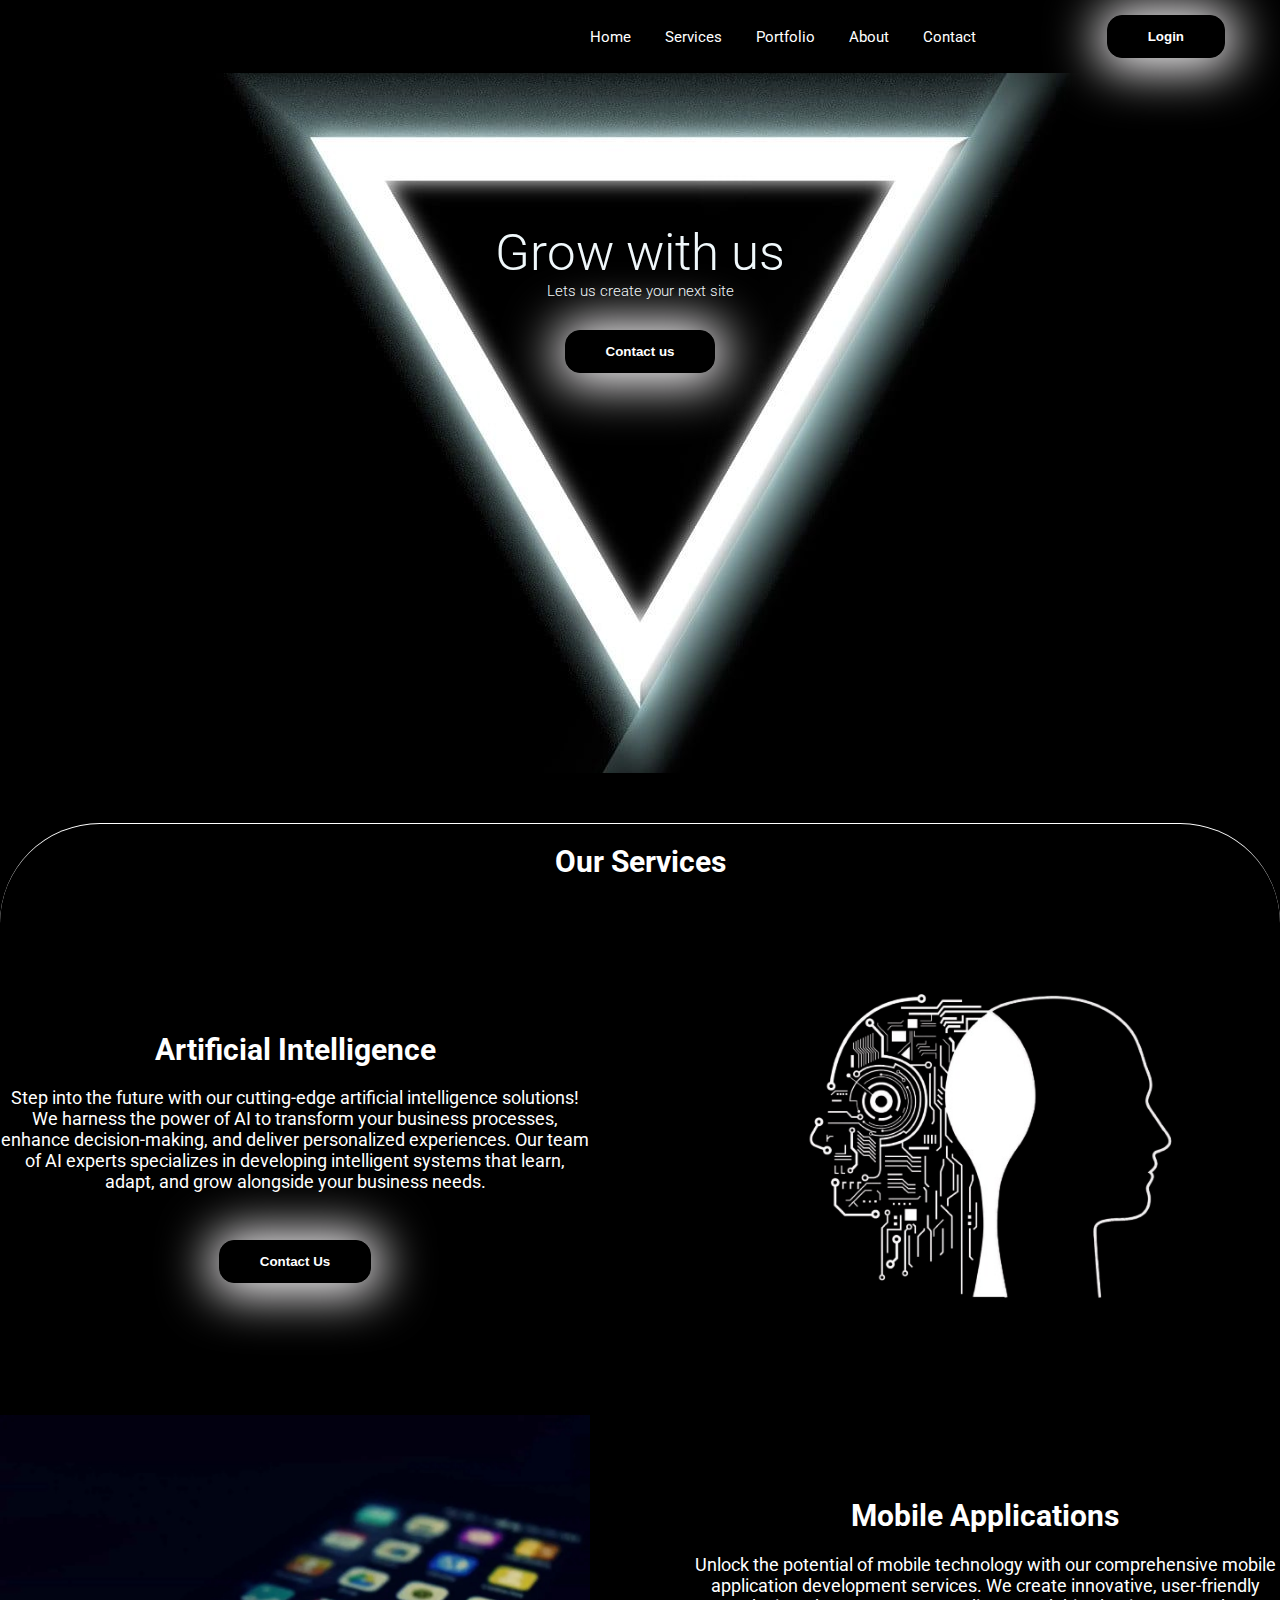
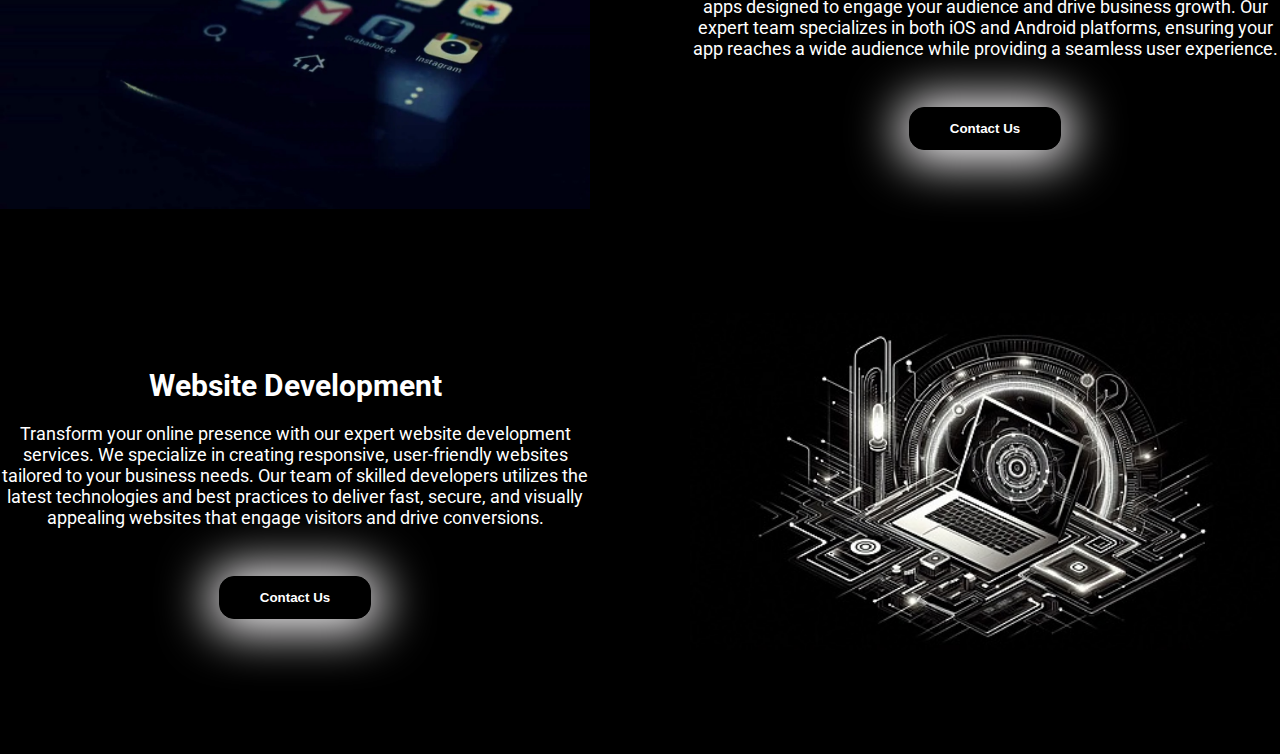
<file: index.html>
<!DOCTYPE html>
<html lang="en">
<head>
    <meta charset="UTF-8">
    <meta name="viewport" content="width=device-width, initial-scale=1.0">
    <title>My Site</title>
    <link href="https://fonts.googleapis.com/css2?family=Roboto:wght@100;300&display=swap" rel="stylesheet">
    <link href="https://fonts.googleapis.com/css2?family=Roboto:wght@100;400&display=swap" rel="stylesheet">
    <link rel="stylesheet" href="style.css">
</head>
<body>
    <header class="header-section">
        <div class="container">
            <nav>
                <ul class="menu">
                    <li class="menu-item"><a href="index.html">Home</a></li>
                    <li class="menu-item"><a href="services.html">Services</a></li>
                    <li class="menu-item"><a href="#">Portfolio</a></li>
                    <li class="menu-item"><a href="about.html">About</a></li>
                    <li class="menu-item"><a href="contacts.html">Contact</a></li>
                </ul>

                <span class="search-icon"
                        onclick="document.querySelector('.menu').classList.toggle('active')" 
                 ></span>

                <button id="b_login" class="button">Login</button>
                
            </nav>
        </div>
    </header>


    <main>
        <div id="banner-section">
            <div id="banner-text">
                <h1>Grow with us</h1>
                <h3>Lets us create your next site</h3>
                <button class="button">Contact us</button>
            </div>
        </div>
 
    </main>

    <div class="section1">
        <h1 id="tx-t"> Our Services</h1>
        <div id="service-3" class="service">
            <div class="service-text">
                <h1>Artificial Intelligence</h1>
                <p>
                    Step into the future with our cutting-edge artificial intelligence solutions! 
                    We harness the power of AI to transform your business processes, enhance decision-making, and deliver personalized experiences. 
                    Our team of AI experts specializes in developing intelligent systems that learn, adapt, and grow alongside your business needs.
                </p>
                <button style="margin-top: 30px;" class="button">Contact Us</button>
            </div>
            <div class="service-image"><img src="/pictures/ai_image-removebg-preview.png"></div>
        </div>

        <div id="service-2" class="service">
            <div id="service-2" class="service-image"><img src="pictures/mobile.jpg"></div>
            <div class="service-text">
                <h1>Mobile Applications</h1>
                <p>
                    Unlock the potential of mobile technology with our comprehensive mobile application development services. 
                    We create innovative, user-friendly apps designed to engage your audience and drive business growth. 
                    Our expert team specializes in both iOS and Android platforms, ensuring your app reaches a wide audience while providing a seamless user experience.
                </p>
                <button style="margin-top: 30px;" class="button">Contact Us</button>
            </div>
        </div>

        <div id="service-1" class="service">
            <div class="service-text">
                <h1>Website Development</h1>
                <p>
                Transform your online presence with our expert website development services. 
                We specialize in creating responsive, user-friendly websites tailored to your business needs. 
                Our team of skilled developers   utilizes the latest technologies and best practices to deliver fast, secure, and visually appealing websites that engage visitors and drive conversions.
                </p>
                <button class="button" style="margin-top: 30px;">Contact Us</button>
            </div>
            <div id="service-image-1"class="service-image"><img src="pictures/website.jpg" style="border-bottom-right-radius: 100px;"></div>
        </div>
        
    </div>



</body>
</html>
</file>
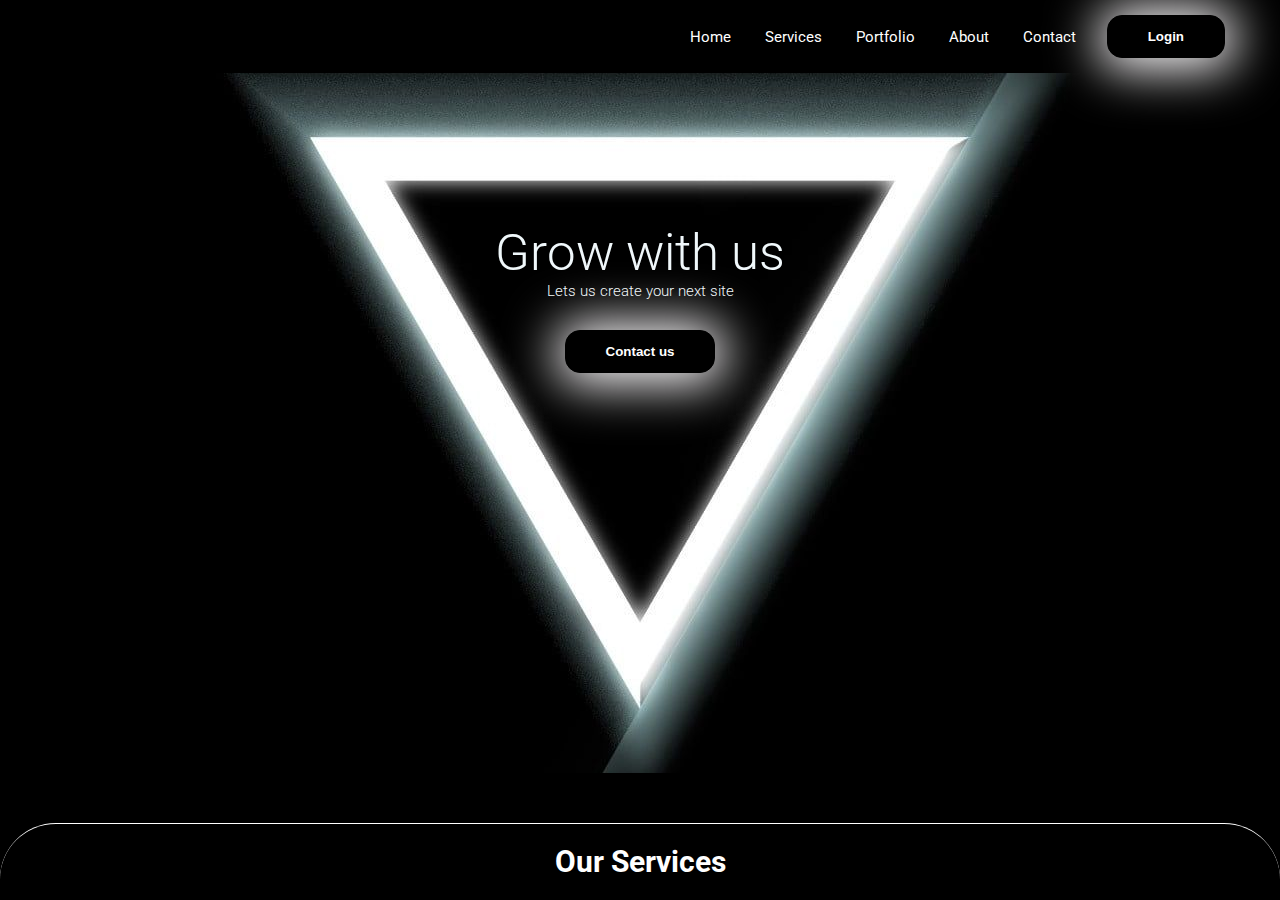
<file: about.html>
<!DOCTYPE html>
<html lang="en">
<head>
    <meta charset="UTF-8">
    <meta name="viewport" content="width=device-width, initial-scale=1.0">
    <title>My Site</title>
    <link href="https://fonts.googleapis.com/css2?family=Roboto:wght@100;300&display=swap" rel="stylesheet">
    <link href="https://fonts.googleapis.com/css2?family=Roboto:wght@100;400&display=swap" rel="stylesheet">
    <link rel="stylesheet" href="style.css">
</head>
<body>
    <header class="header-section">
        <div class="container">
            <nav>
                <ul class="menu">
                    <li class="menu-item"><a href="index.html">Home</a></li>
                    <li class="menu-item"><a href="services.html">Services</a></li>
                    <li class="menu-item"><a href="#">Portfolio</a></li>
                    <li class="menu-item"><a href="about.html">About</a></li>
                    <li class="menu-item"><a href="contacts.html">Contact</a></li>
                </ul>

                <span class="search-icon"
                        onclick="document.querySelector('.menu').classList.toggle('active')" 
                 ></span>

                <button class="button">Login</button>
                
            </nav>
        </div>
    </header>


    <main>
        <div id="banner-section">
            <div id="banner-text">
                <h1>Grow with us</h1>
                <h3>Lets us create your next site</h3>
                <button class="button">Contact us</button>
            </div>
        </div>
 
    </main>

    <div class="section1">
        <h1 id="tx-t"> Our Services</h1>
    </div>



</body>
</html>
</file>
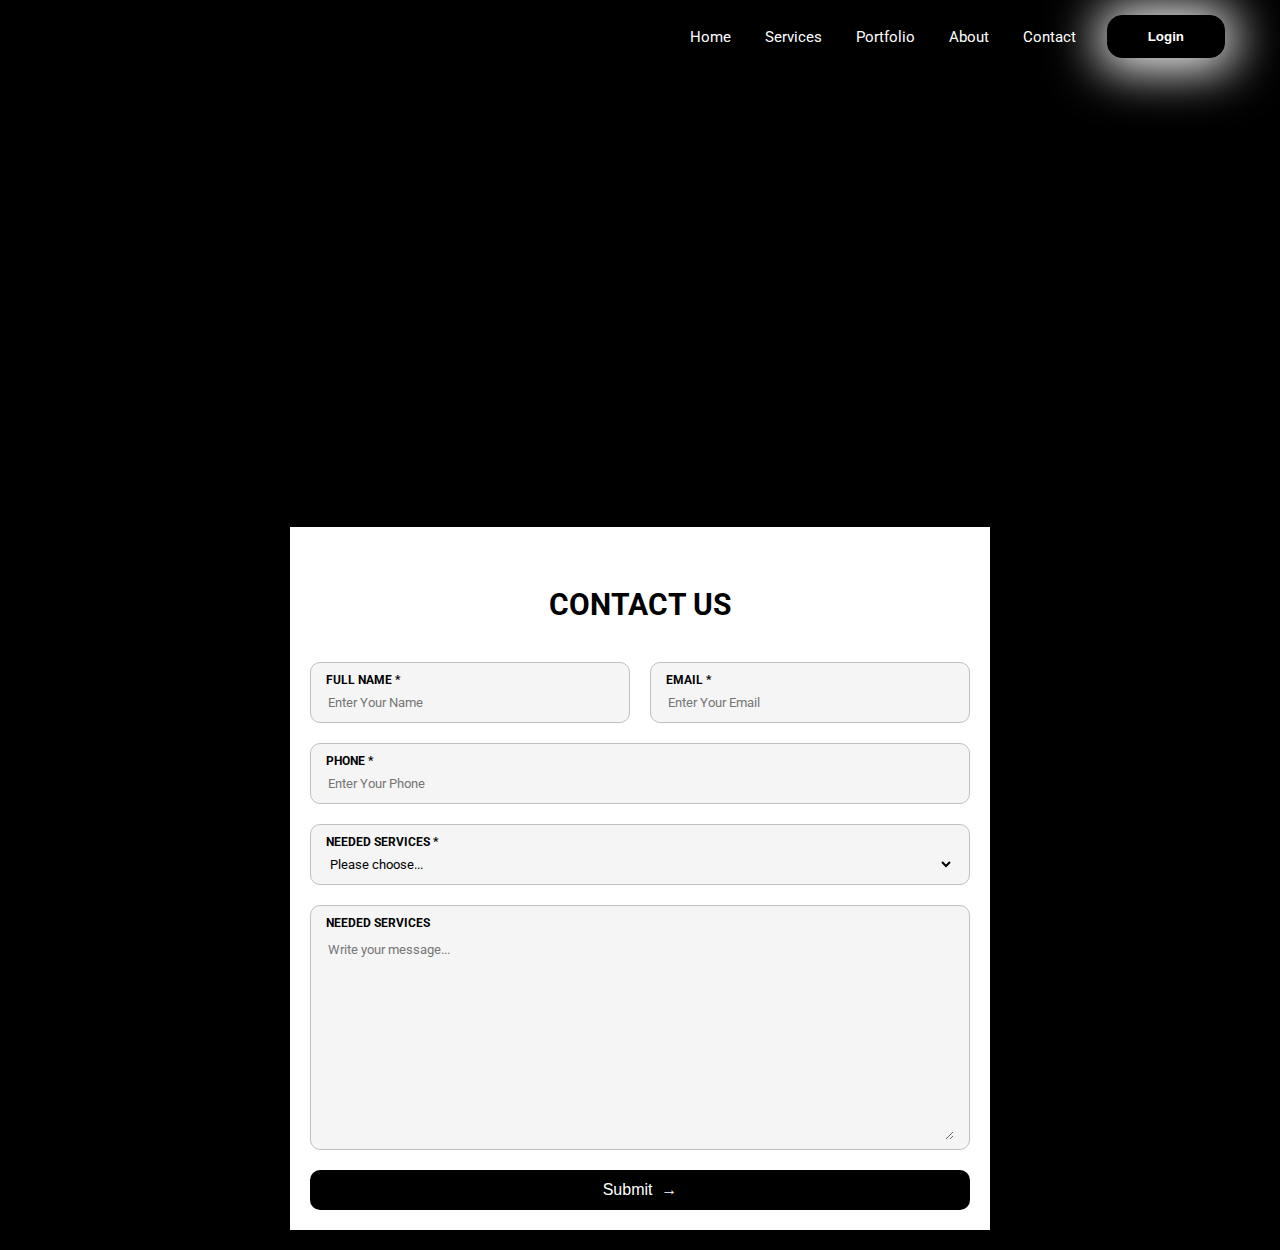
<file: contacts.html>
<!DOCTYPE html>
<html lang="en">
<head>
    <meta charset="UTF-8">
    <meta name="viewport" content="width=device-width, initial-scale=1.0">
    <title>My Site</title>
    <link href="https://fonts.googleapis.com/css2?family=Roboto:wght@100;400,600,700,800&display=swap" rel="stylesheet">
    <link rel="stylesheet" href="style.css">
    <link rel="stylesheet" href="form.css">
</head>
<body>
    <header class="header-section">
        <div class="container">
            <nav>
                <ul class="menu">
                    <li class="menu-item"><a href="index.html">Home</a></li>
                    <li class="menu-item"><a href="services.html">Services</a></li>
                    <li class="menu-item"><a href="#">Portfolio</a></li>
                    <li class="menu-item"><a href="about.html">About</a></li>
                    <li class="menu-item"><a href="contacts.html">Contact</a></li>
                </ul>

             
                <span class="search-icon"
                        onclick="document.querySelector('.menu').classList.toggle('active')" 
                 >
                </span>

                <button class="button">Login</button>
                
            </nav>
        </div>
    </header>

    <main class="main">
        <iframe src="https://www.google.com/maps/embed?pb=!1m18!1m12!1m3!1d2364.577502129021!2d23.36724421228886!3d42.6665067019248!2m3!1f0!2f0!3f0!3m2!1i1024!2i768!4f13.1!3m3!1m2!1s0x40aa85d5e7df756f%3A0xaf3c90ebf95c72c8!2sEvropark!5e1!3m2!1sen!2sbg!4v1729774722214!5m2!1sen!2sbg" 
        width="100%" height="450" style="border:0;" allowfullscreen="" loading="lazy" referrerpolicy="no-referrer-when-downgrade"></iframe>


        <div id="main-form" style="background-color: white;">

          <h1>CONTACT US</h1>

          <form  action="https://dev.childish.eu/api/send-email.php">
          
              <div class="form-row">
                <div class="form-group">
                  <div class="form-label">FULL NAME *</div>
                  <div class="form-field"><input placeholder="Enter Your Name" type="text" name="full_name" required></div>
                </div>
    
                <div class="form-group">
                  <div class="form-label">EMAIL *</div>
                  <div class="form-field"><input placeholder="Enter Your Email" type="email" name="email" required></div>
                </div>
              </div>
    
              <div class="form-group">
                <div class="form-label">PHONE *</div>
                <div class="form-field"><input placeholder="Enter Your Phone" type="text" name="phone" required></div>
              </div>
    
              <div class="form-group">
                <div class="form-label">NEEDED SERVICES *</div>
                <div class="form-field">
                  <select name="services" required>
                    <option value="">Please choose...</option>
                    <option value="Website Development">Website Development</option>
                    <option value="Mobile Applications">Mobile Applications</option>
                    <option value="Artificial Intelligence">Artificial Intelligence</option> 
                  </select>
                </div>
              </div>
    
              <div class="form-group">
                <div class="form-label">NEEDED SERVICES</div>
                <div class="form-field"><textarea name="message" placeholder="Write your message..."></textarea></div>
              </div>
    
              <input type="submit" class="form-submit" value="Submit  →">
    
          </form>
        </div>
    </main>

  
    
    


    <footer>

    </footer>


</body>
</html>
</file>
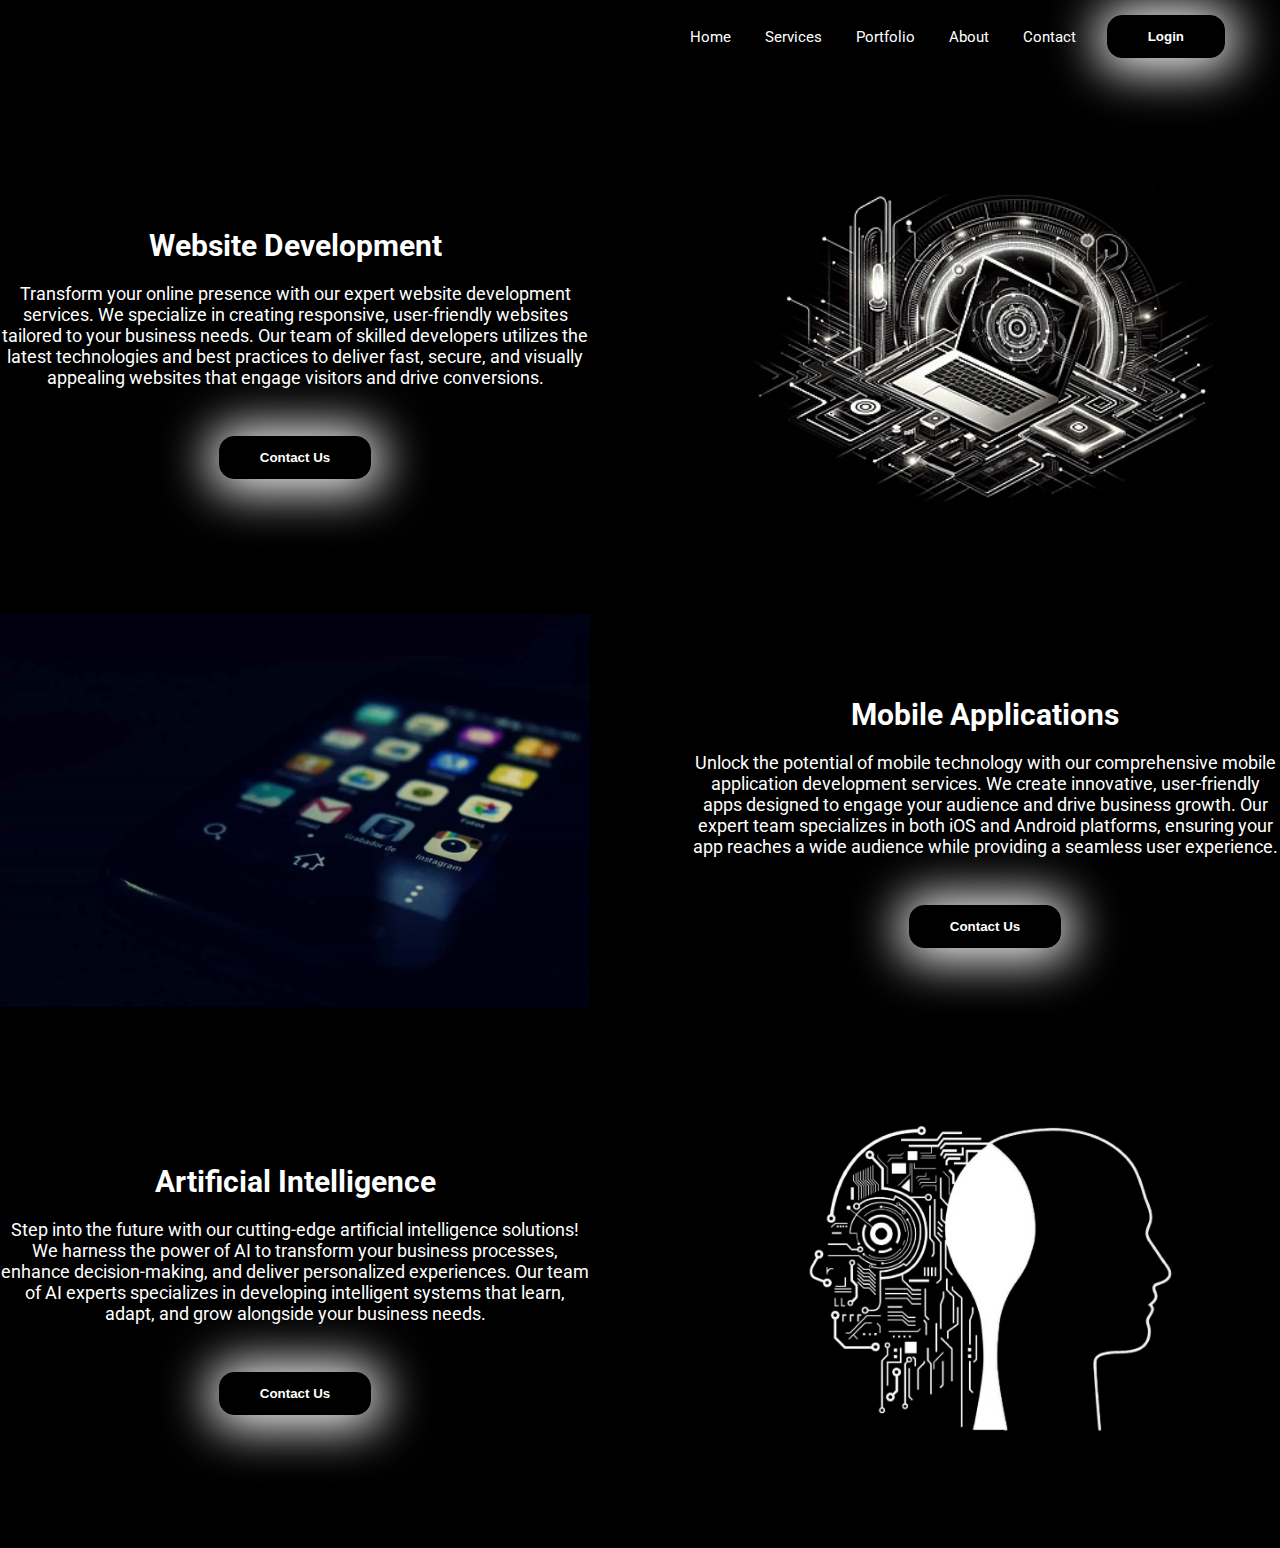
<file: services.html>
<!DOCTYPE html>
<html lang="en">
<head>
    <meta charset="UTF-8">
    <meta name="viewport" content="width=device-width, initial-scale=1.0">
    <title>My Site</title>
    <link href="https://fonts.googleapis.com/css2?family=Roboto:wght@100;300&display=swap" rel="stylesheet">
    <link href="https://fonts.googleapis.com/css2?family=Roboto:wght@100;400&display=swap" rel="stylesheet">
    <link rel="stylesheet" href="style.css">
</head>
<body>
    <header class="header-section">
        <div class="container">
            <nav>
                <ul class="menu">
                    <li class="menu-item"><a href="index.html">Home</a></li>
                    <li class="menu-item"><a href="services.html">Services</a></li>
                    <li class="menu-item"><a href="#">Portfolio</a></li>
                    <li class="menu-item"><a href="about.html">About</a></li>
                    <li class="menu-item"><a href="contacts.html">Contact</a></li>
                </ul>

             
                <span class="search-icon"
                        onclick="document.querySelector('.menu').classList.toggle('active')" 
                 ></span>

                <button class="button">Login</button>
                
            </nav>
        </div>
    </header>

    <main id="services-page">

        <div id="service-1" class="service">
            <div class="service-text">
                <h1>Website Development</h1>
                <p>
                Transform your online presence with our expert website development services. 
                We specialize in creating responsive, user-friendly websites tailored to your business needs. 
                Our team of skilled developers   utilizes the latest technologies and best practices to deliver fast, secure, and visually appealing websites that engage visitors and drive conversions.
                </p>
                <button class="button" style="margin-top: 30px;">Contact Us</button>
            </div>
            <div id="service-image-1"class="service-image"><img src="pictures/website.jpg" style="border-bottom-right-radius: 100px;"></div>
        </div>

        <div id="service-2" class="service">
            <div id="service-2" class="service-image"><img src="pictures/mobile.jpg"></div>
            <div class="service-text">
                <h1>Mobile Applications</h1>
                <p>
                    Unlock the potential of mobile technology with our comprehensive mobile application development services. 
                    We create innovative, user-friendly apps designed to engage your audience and drive business growth. 
                    Our expert team specializes in both iOS and Android platforms, ensuring your app reaches a wide audience while providing a seamless user experience.
                </p>
                <button style="margin-top: 30px;" class="button">Contact Us</button>
            </div>
        </div>

        <div id="service-3" class="service">
            <div class="service-text">
                <h1>Artificial Intelligence</h1>
                <p>
                    Step into the future with our cutting-edge artificial intelligence solutions! 
                    We harness the power of AI to transform your business processes, enhance decision-making, and deliver personalized experiences. 
                    Our team of AI experts specializes in developing intelligent systems that learn, adapt, and grow alongside your business needs.
                </p>
                <button style="margin-top: 30px;" class="button">Contact Us</button>
            </div>
            <div class="service-image"><img src="/pictures/ai_image-removebg-preview.png"></div>
        </div>


    </main>


    <footer>

    </footer>


</body>
</html>
</file>
<file: style.css>
*{
    box-sizing: border-box;
}

body{
    font-family: Roboto, sans-serif;
    font-size: 15px;
    margin: 0;
    background-color: #000;
}

.container{
    width: 1170px;
    margin: auto;
}

.lefttext{
    padding-left: 100px;
}

.home-banner .container2{
    align-items: right;
}

#mainText{
    color: white;
    font-size: 30px;
}
.button{
    font-weight: bold;
}

.button{
    color: white;
    background-color: black;
    border: 1px solid black;
    padding: 13px 40px;
    border-radius: 15px;
    outline: black;
    box-shadow: 1px 2px 50px 10px rgb(255, 253, 255);
}

#b_login{
    margin-left: 100px;
}

/* SECTION 1 - START */

.section1{
    text-align: center;
    border-top: 1px solid white;
    border-top-left-radius: 100px;
    border-top-right-radius: 100px;
    background: black;
    margin-top: 50px;
}

#tx-t{
    text-align: center;
    color: white;
}

.fade-in-image{
    display: flex;
}

/* SECTION 1- END */

#section2{
    background-image: url(pictures/test.png);
    background-size: 100% 100%;
}

.main-text{
    display: flex;
    width: 1000px;
    justify-content: center;


}

.button:hover{
    color: #19283f;
    background-color: whitesmoke; 
    cursor: pointer;
   
}

.header-section{
    background-color: #000;
    padding-bottom: 15px;
}

.header-section nav{
    display: flex;
    justify-content: flex-end;
}

.header-section nav{
    padding-top: 15px;
    align-items: center;
}

#banner-section{

    background-image: url(pictures/logo-photo.jpg);
    background-position: center;
    background-color: #19283f;
    color: #A8B9C0;
    padding-top: 50px;
    padding-bottom: 400px;
    border-radius: 1px solid white;
    border-bottom-left-radius: 100px;
    border-bottom-right-radius: 100px;
}

#banner-text{
    padding-top: 100px;
    text-align: center;
    color: #F0F8FB;
    /*text-shadow: 1px 1px 0px rgba(255,255,255,1);*/
}

#banner-text h1{
    font-size: 51px;
    font-weight: 300;
    margin: 0;
    
}

#banner-text h3{
    font-weight: 300;
    font-size: 15px;
    font-size: inherit;
    margin: 0;
    margin-bottom: 30px;
}


.menu{
    list-style: none;
    margin: 0;
}

.menu-item{
    display: inline-block;
    padding-right: 30px;
    line-height: 0px;
}

.menu-item:last-of-type{
    border-right: 1px solid #ffffff;
}

.menu-item a{
    color: inherit;
    text-decoration: none;
    color: #fff;
}

.menu-item a:hover{
    text-shadow: 5px 10px 19px rgba(255,255,255,0.6);
    color:#ffffff;
    text-decoration: underline;
  
}





.button2{
    background-color: black;
}


/* Services page-start */

#services-page{
    background-color: #000;
}

.service{
    width: 100%;
    display: flex;
    align-items: center;
    justify-content: center;
    gap: 100px;
    margin: 100px 0px;
}

.service-text{
    width: 600px;
    color: white;
    text-align: center;
}

.service-text p{
    font-size: 18px;
}


.service-image{
    width: 600px;
}
.service-image img{
    width: 100%;
}

#service-1{
            
}

#service-2{
   
}
/* Services page-end */


.main{
    margin-bottom: 20px;
}

b{
    color: red;
}


@media (max-width: 800px){

    .search-icon{
        cursor: pointer;
        display: block;
        width: 30px;
        height: 30px;
        margin: 0px 30px;
        background: url(Icons/navigator2.png) no-repeat;  
        background-size: contain;
        border-radius: 50%;
    }
    
    .search-icon:hover{
        box-shadow: 1px 2px 10px 10px rgb(255, 253, 255);
    }

    .container{
        width: 100vw;
    }

    .header-section .menu{
        display: none;
        

    }

    .search-icon{
        position: relative;
        z-index: 2;
    }

    .menu.active{
        display: flex;
        gap: 30px;
        flex-direction: column;
        position: fixed;
        z-index: 1;
        top: 0;
        left: 0;
        padding-left: 0px;
        width: 100vw;
        height: 100vh;
        background: purple;
        align-items: center;
        justify-content: center;
    }

    .menu-item{
        font-size: 40px;
        font-weight: bold;
    }
}
</file>
<file: form.css>
#main-form{
    max-width: 700px;
    margin: auto;
    background: #fff;
    padding: 20px;
    text-align: left;
    font-family: Roboto;
}

#main-form h1{
    text-align: center;
    margin-top: 40px;
    margin-bottom: 40px;
    font-family: 800;
}

.form-row{
    display: flex;
    align-items: center;
    gap: 20px;
}

.form-row .form-group{
    flex-grow: 1;
}

.form-group{
    margin-bottom: 20px;
    padding: 10px 15px;
    padding-bottom: 5px;
    border: 1px solid silver;
    background-color: #f5f5f5;
    border-radius: 10px;
}

.form-label{
    font-weight: bold;
    font-family: Roboto;
    text-transform: uppercase;
    font-size: 12px;
}

.form-field input[type=text], 
.form-field input[type=email]
{
    background: none;
    outline: none;
    border: none;
    height: 30px;
    width: 100%;
    font-family: Roboto;
}

.form-field textarea{
    margin-top: 10px;
    background: none;
    outline: none;
    border: none;
    height: 200px;
    width: 100%;
    font-family: Roboto;
}

.form-field select{
    background: none;
    outline: none;
    border: none;
    height: 30px;
    width: 100%;
    padding: 0px;
    font-family: Roboto;
}

.form-submit{
    cursor: pointer;
    background: #000;
    border-radius: 10px;
    height: 40px;
    color: #fff;
    font-size: 16px;
    text-align: center;
    border: none;
    width: 100%;
}

.form-submit:hover{
    opacity: 0.8;
}





@media (max-width: 640px){
    .form-row{
        flex-direction: column;
        gap: 0px;
    }

    .form-group{
        width: 100%;
    }
}
</file>
